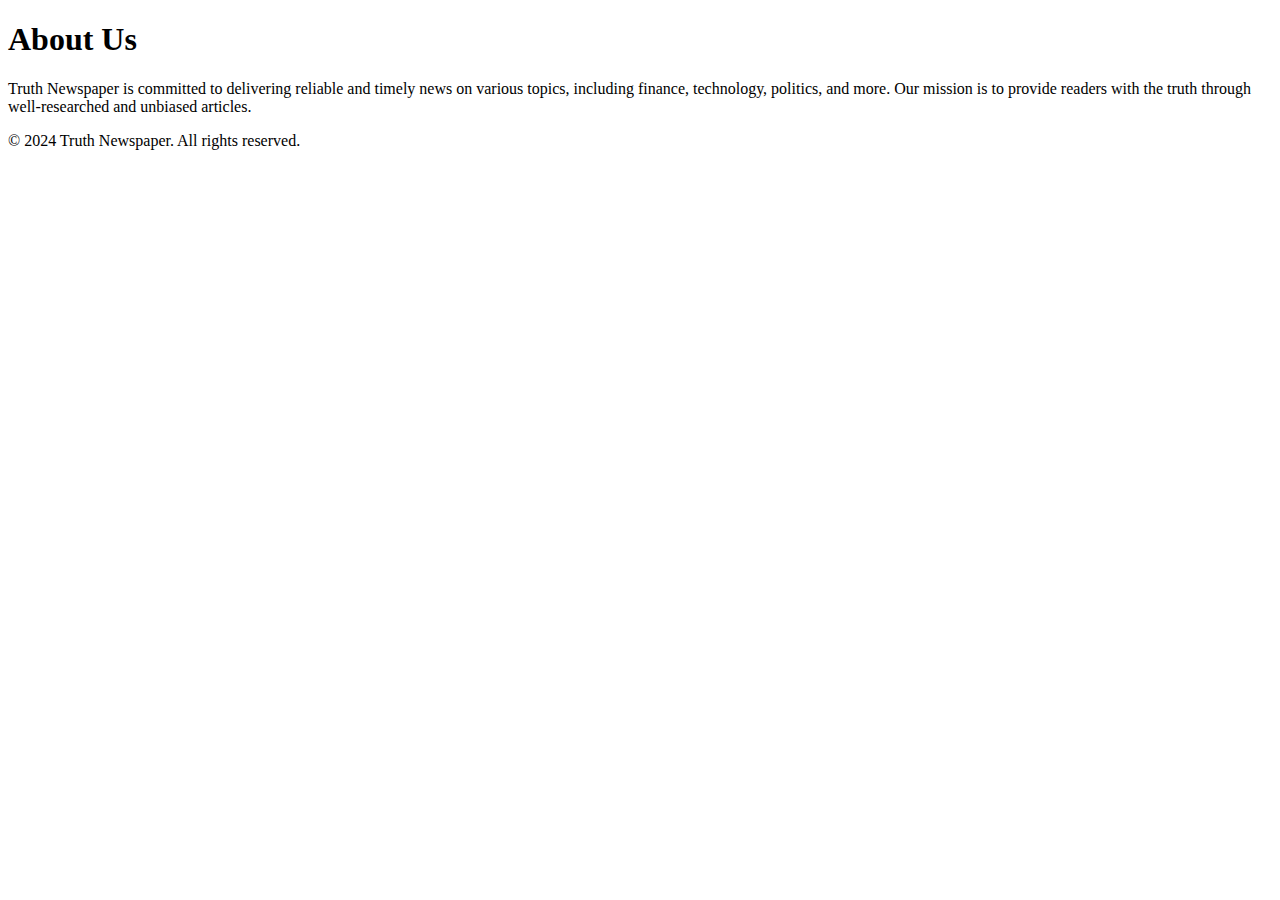
<file: about.html>
<!DOCTYPE html>
<html lang="en">
<head>
    <meta charset="UTF-8">
    <meta name="viewport" content="width=device-width, initial-scale=1.0">
    <title>About Us - Truth Newspaper</title>
</head>
<body>
    <header>
        <h1>About Us</h1>
    </header>
    <section>
        <p>Truth Newspaper is committed to delivering reliable and timely news on various topics, including finance, technology, politics, and more. Our mission is to provide readers with the truth through well-researched and unbiased articles.</p>
    </section>
    <footer>
        <p>&copy; 2024 Truth Newspaper. All rights reserved.</p>
    </footer>
</body>
</html>
</file>
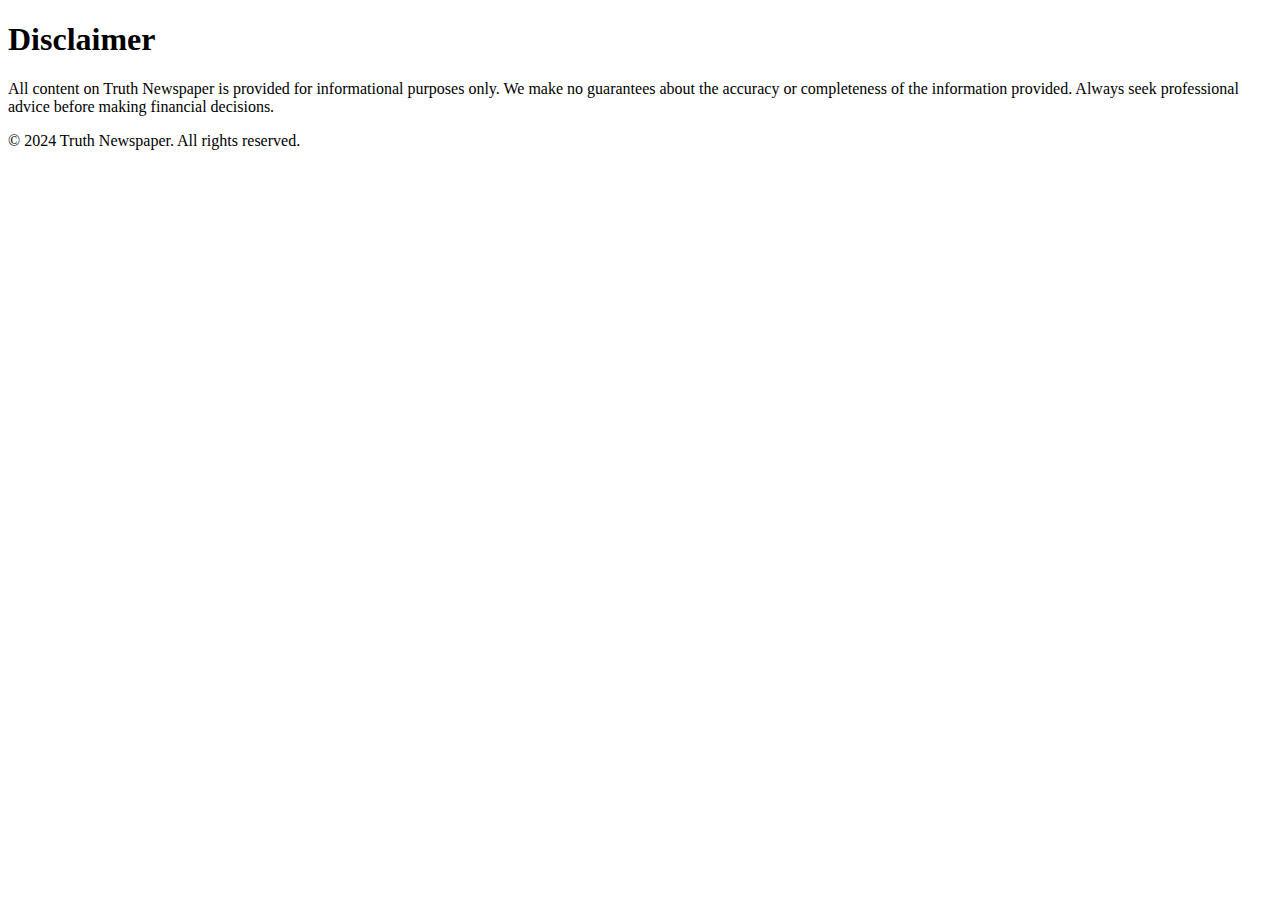
<file: disclaimer.html>
<!DOCTYPE html>
<html lang="en">
<head>
    <meta charset="UTF-8">
    <meta name="viewport" content="width=device-width, initial-scale=1.0">
    <title>Disclaimer - Truth Newspaper</title>
</head>
<body>
    <header>
        <h1>Disclaimer</h1>
    </header>
    <section>
        <p>All content on Truth Newspaper is provided for informational purposes only. We make no guarantees about the accuracy or completeness of the information provided. Always seek professional advice before making financial decisions.</p>
    </section>
    <footer>
        <p>&copy; 2024 Truth Newspaper. All rights reserved.</p>
    </footer>
</body>
</html>
</file>
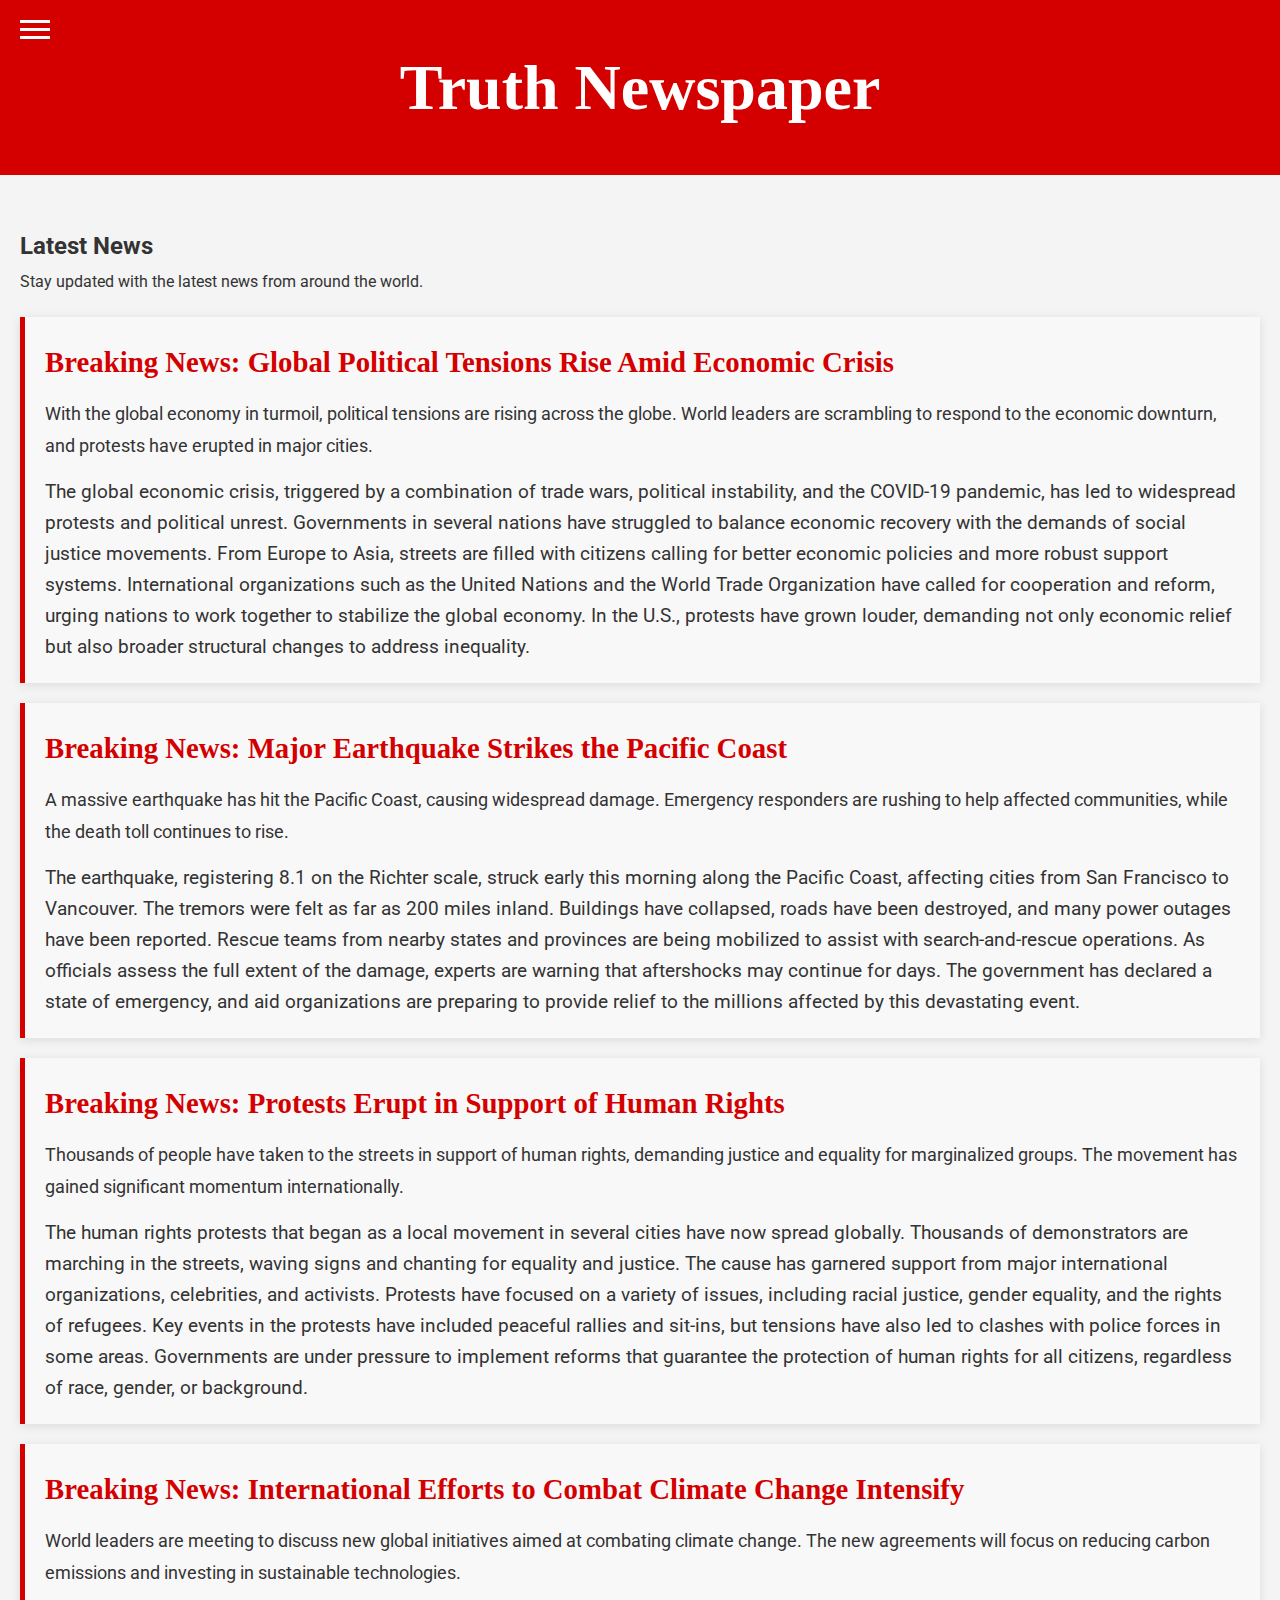
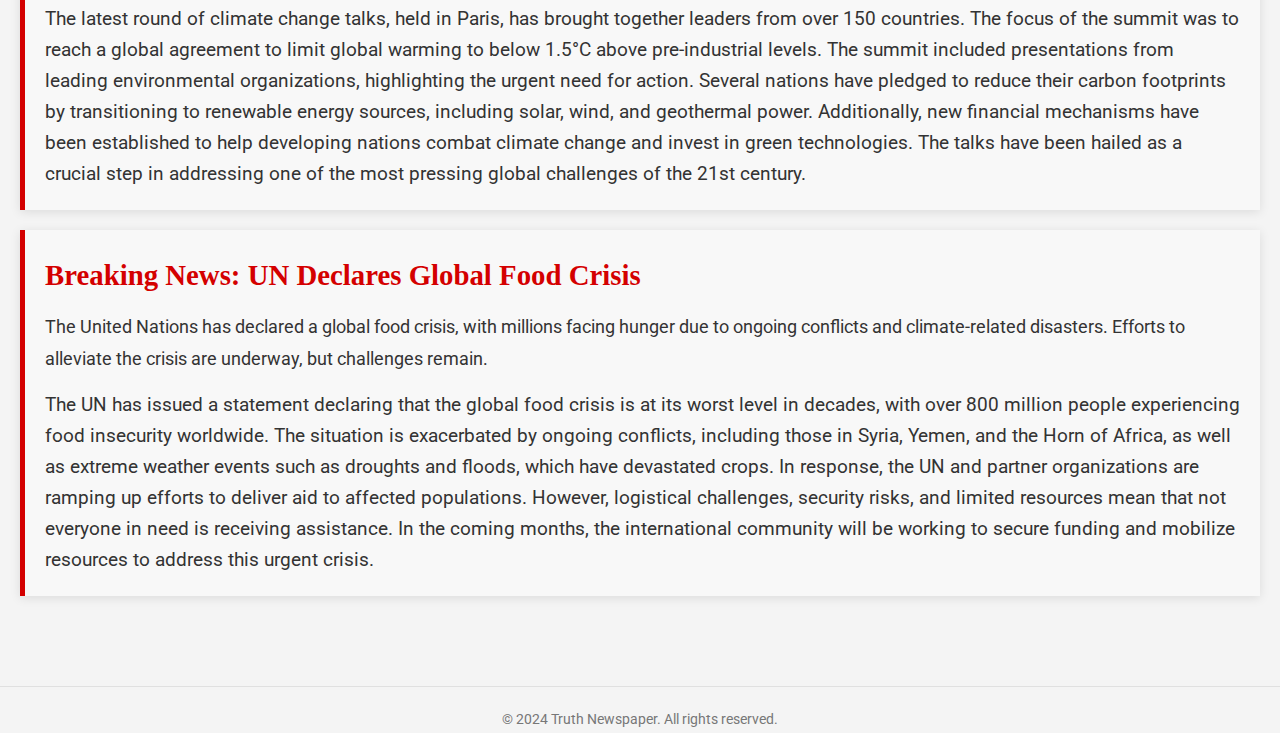
<file: news.html>
<!DOCTYPE html>
<html lang="en">
<head>
    <meta charset="UTF-8">
    <meta name="viewport" content="width=device-width, initial-scale=1.0">
    <meta http-equiv="X-UA-Compatible" content="ie=edge">
    <title>News - Truth Newspaper</title>
    <link href="https://fonts.googleapis.com/css2?family=Georgia:wght@400;700&family=Roboto:wght@400;500&display=swap" rel="stylesheet">
    
    <style>
        * { margin: 0; padding: 0; box-sizing: border-box; }
        body { font-family: 'Roboto', sans-serif; background-color: #f4f4f4; color: #333; line-height: 1.8; display: flex; flex-direction: column; }
        header { background-color: #d40000; color: white; padding: 30px 0; text-align: center; margin-bottom: 30px; width: 100%; }
        h1 { font-family: 'Georgia', serif; font-size: 4em; color: white; margin-bottom: 0; }

        /* Hamburger Icon */
        .hamburger { display: flex; flex-direction: column; gap: 5px; cursor: pointer; position: absolute; top: 20px; left: 20px; z-index: 10; }
        .hamburger div { width: 30px; height: 3px; background-color: white; }

        /* Sidebar Navigation Styling */
        .sidebar {
            width: 250px; /* Adjust width of sidebar */
            background-color: #222;
            padding: 20px;
            display: flex;
            flex-direction: column;
            position: absolute;
            left: -250px; /* Initially off-screen */
            top: 0;
            height: 100%;
            transition: 0.3s; /* Smooth transition when sliding in and out */
            z-index: 9;
        }
        .sidebar a { 
            color: white; 
            text-decoration: none; 
            padding: 15px 0; 
            margin: 10px 0;
            font-size: 1.2em;
            text-transform: uppercase;
        }
        .sidebar a:hover { background-color: #444; }

        /* Main Content Area */
        .main-content {
            padding: 20px;
            width: 100%;
            transition: margin-left 0.3s; /* Smooth transition for main content */
        }

        /* When sidebar is open, move content to the right */
        .sidebar.open {
            left: 0;
        }
        .main-content.sidebar-open {
            margin-left: 250px; /* Shift content to the right */
        }

        /* Breaking News Section */
        .breaking-news {
            background-color: #f8f8f8;
            border-left: 5px solid #d40000;
            margin: 20px 0;
            padding: 20px;
            box-shadow: 0 2px 10px rgba(0, 0, 0, 0.1);
        }

        .breaking-news h3 {
            font-family: 'Georgia', serif;
            font-size: 1.8em;
            color: #d40000;
            margin-bottom: 10px;
        }

        .breaking-news p {
            font-size: 1.1em;
            color: #333;
        }

        .breaking-news .full-article {
            margin-top: 15px;
            font-size: 1.1em;
            line-height: 1.6;
        }

        /* Footer Styling */
        footer {
            text-align: center;
            font-size: 0.9em;
            color: #777;
            margin-top: 50px;
            padding-top: 20px;
            border-top: 1px solid #e0e0e0;
        }
    </style>
</head>
<body>
    <header>
        <h1>Truth Newspaper</h1>
    </header>

    <!-- Hamburger Icon -->
    <div class="hamburger" onclick="toggleSidebar()">
        <div></div>
        <div></div>
        <div></div>
    </div>

    <!-- Sidebar Navigation -->
    <div class="sidebar" id="sidebar">
        <a href="index.html">Home</a>
        <a href="stocks.html">Stocks</a>
        <a href="technology.html">Technology</a>
        <a href="news.html">News</a>
    </div>

    <!-- Main Content Area -->
    <div class="main-content" id="main-content">
        <!-- News Section -->
        <h2>Latest News</h2>
        <p>Stay updated with the latest news from around the world.</p>

        <!-- Breaking News Articles -->
        <div class="breaking-news">
            <h3>Breaking News: Global Political Tensions Rise Amid Economic Crisis</h3>
            <p>With the global economy in turmoil, political tensions are rising across the globe. World leaders are scrambling to respond to the economic downturn, and protests have erupted in major cities.</p>
            <div class="full-article">
                <p>The global economic crisis, triggered by a combination of trade wars, political instability, and the COVID-19 pandemic, has led to widespread protests and political unrest. Governments in several nations have struggled to balance economic recovery with the demands of social justice movements. From Europe to Asia, streets are filled with citizens calling for better economic policies and more robust support systems. International organizations such as the United Nations and the World Trade Organization have called for cooperation and reform, urging nations to work together to stabilize the global economy. In the U.S., protests have grown louder, demanding not only economic relief but also broader structural changes to address inequality.</p>
            </div>
        </div>

        <div class="breaking-news">
            <h3>Breaking News: Major Earthquake Strikes the Pacific Coast</h3>
            <p>A massive earthquake has hit the Pacific Coast, causing widespread damage. Emergency responders are rushing to help affected communities, while the death toll continues to rise.</p>
            <div class="full-article">
                <p>The earthquake, registering 8.1 on the Richter scale, struck early this morning along the Pacific Coast, affecting cities from San Francisco to Vancouver. The tremors were felt as far as 200 miles inland. Buildings have collapsed, roads have been destroyed, and many power outages have been reported. Rescue teams from nearby states and provinces are being mobilized to assist with search-and-rescue operations. As officials assess the full extent of the damage, experts are warning that aftershocks may continue for days. The government has declared a state of emergency, and aid organizations are preparing to provide relief to the millions affected by this devastating event.</p>
            </div>
        </div>

        <div class="breaking-news">
            <h3>Breaking News: Protests Erupt in Support of Human Rights</h3>
            <p>Thousands of people have taken to the streets in support of human rights, demanding justice and equality for marginalized groups. The movement has gained significant momentum internationally.</p>
            <div class="full-article">
                <p>The human rights protests that began as a local movement in several cities have now spread globally. Thousands of demonstrators are marching in the streets, waving signs and chanting for equality and justice. The cause has garnered support from major international organizations, celebrities, and activists. Protests have focused on a variety of issues, including racial justice, gender equality, and the rights of refugees. Key events in the protests have included peaceful rallies and sit-ins, but tensions have also led to clashes with police forces in some areas. Governments are under pressure to implement reforms that guarantee the protection of human rights for all citizens, regardless of race, gender, or background.</p>
            </div>
        </div>

        <div class="breaking-news">
            <h3>Breaking News: International Efforts to Combat Climate Change Intensify</h3>
            <p>World leaders are meeting to discuss new global initiatives aimed at combating climate change. The new agreements will focus on reducing carbon emissions and investing in sustainable technologies.</p>
            <div class="full-article">
                <p>The latest round of climate change talks, held in Paris, has brought together leaders from over 150 countries. The focus of the summit was to reach a global agreement to limit global warming to below 1.5°C above pre-industrial levels. The summit included presentations from leading environmental organizations, highlighting the urgent need for action. Several nations have pledged to reduce their carbon footprints by transitioning to renewable energy sources, including solar, wind, and geothermal power. Additionally, new financial mechanisms have been established to help developing nations combat climate change and invest in green technologies. The talks have been hailed as a crucial step in addressing one of the most pressing global challenges of the 21st century.</p>
            </div>
        </div>

        <div class="breaking-news">
            <h3>Breaking News: UN Declares Global Food Crisis</h3>
            <p>The United Nations has declared a global food crisis, with millions facing hunger due to ongoing conflicts and climate-related disasters. Efforts to alleviate the crisis are underway, but challenges remain.</p>
            <div class="full-article">
                <p>The UN has issued a statement declaring that the global food crisis is at its worst level in decades, with over 800 million people experiencing food insecurity worldwide. The situation is exacerbated by ongoing conflicts, including those in Syria, Yemen, and the Horn of Africa, as well as extreme weather events such as droughts and floods, which have devastated crops. In response, the UN and partner organizations are ramping up efforts to deliver aid to affected populations. However, logistical challenges, security risks, and limited resources mean that not everyone in need is receiving assistance. In the coming months, the international community will be working to secure funding and mobilize resources to address this urgent crisis.</p>
            </div>
        </div>
    </div>

    <!-- Footer -->
    <footer>
        <p>&copy; 2024 Truth Newspaper. All rights reserved.</p>
    </footer>

    <script>
        function toggleSidebar() {
            const sidebar = document.getElementById('sidebar');
            const mainContent = document.getElementById('main-content');
            sidebar.classList.toggle('open');
            mainContent.classList.toggle('sidebar-open');
        }
    </script>
</body>
</html>
</file>
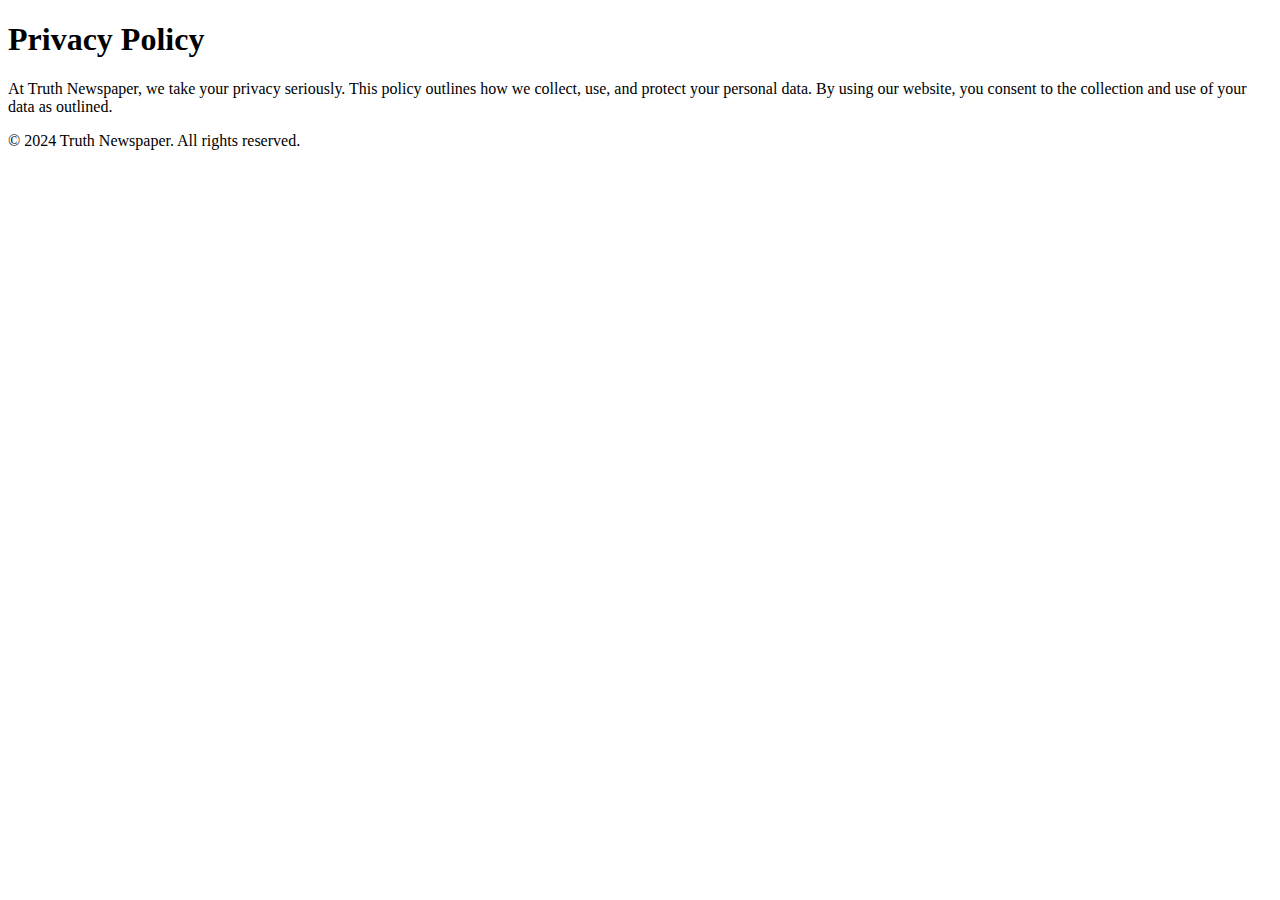
<file: privacy-policy.html>
<!DOCTYPE html>
<html lang="en">
<head>
    <meta charset="UTF-8">
    <meta name="viewport" content="width=device-width, initial-scale=1.0">
    <title>Privacy Policy - Truth Newspaper</title>
</head>
<body>
    <header>
        <h1>Privacy Policy</h1>
    </header>
    <section>
        <p>At Truth Newspaper, we take your privacy seriously. This policy outlines how we collect, use, and protect your personal data. By using our website, you consent to the collection and use of your data as outlined.</p>
    </section>
    <footer>
        <p>&copy; 2024 Truth Newspaper. All rights reserved.</p>
    </footer>
</body>
</html>
</file>
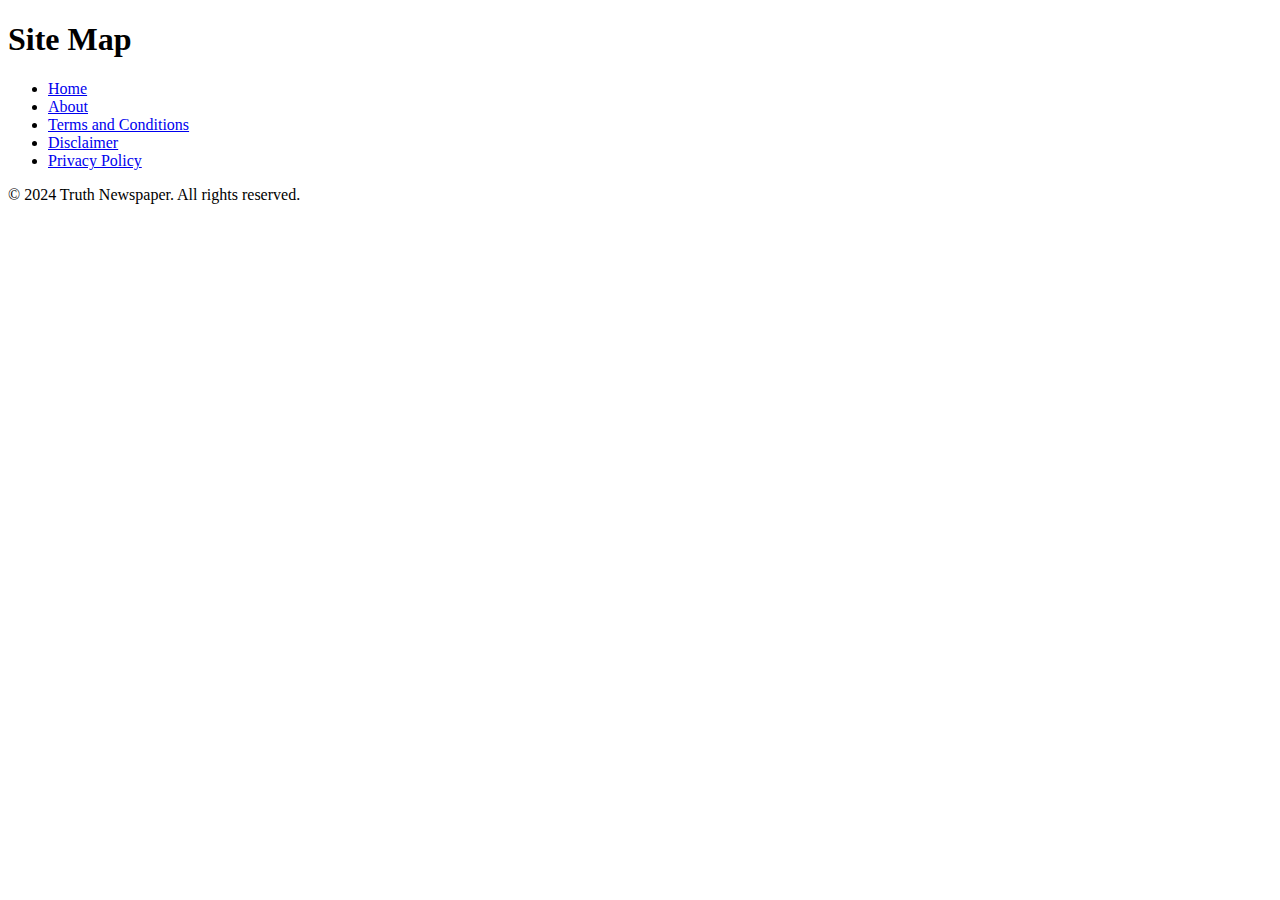
<file: site-map.html>
<!DOCTYPE html>
<html lang="en">
<head>
    <meta charset="UTF-8">
    <meta name="viewport" content="width=device-width, initial-scale=1.0">
    <title>Site Map - Truth Newspaper</title>
</head>
<body>
    <header>
        <h1>Site Map</h1>
    </header>
    <section>
        <ul>
            <li><a href="index.html">Home</a></li>
            <li><a href="about.html">About</a></li>
            <li><a href="terms.html">Terms and Conditions</a></li>
            <li><a href="disclaimer.html">Disclaimer</a></li>
            <li><a href="privacy-policy.html">Privacy Policy</a></li>
        </ul>
    </section>
    <footer>
        <p>&copy; 2024 Truth Newspaper. All rights reserved.</p>
    </footer>
</body>
</html>
</file>
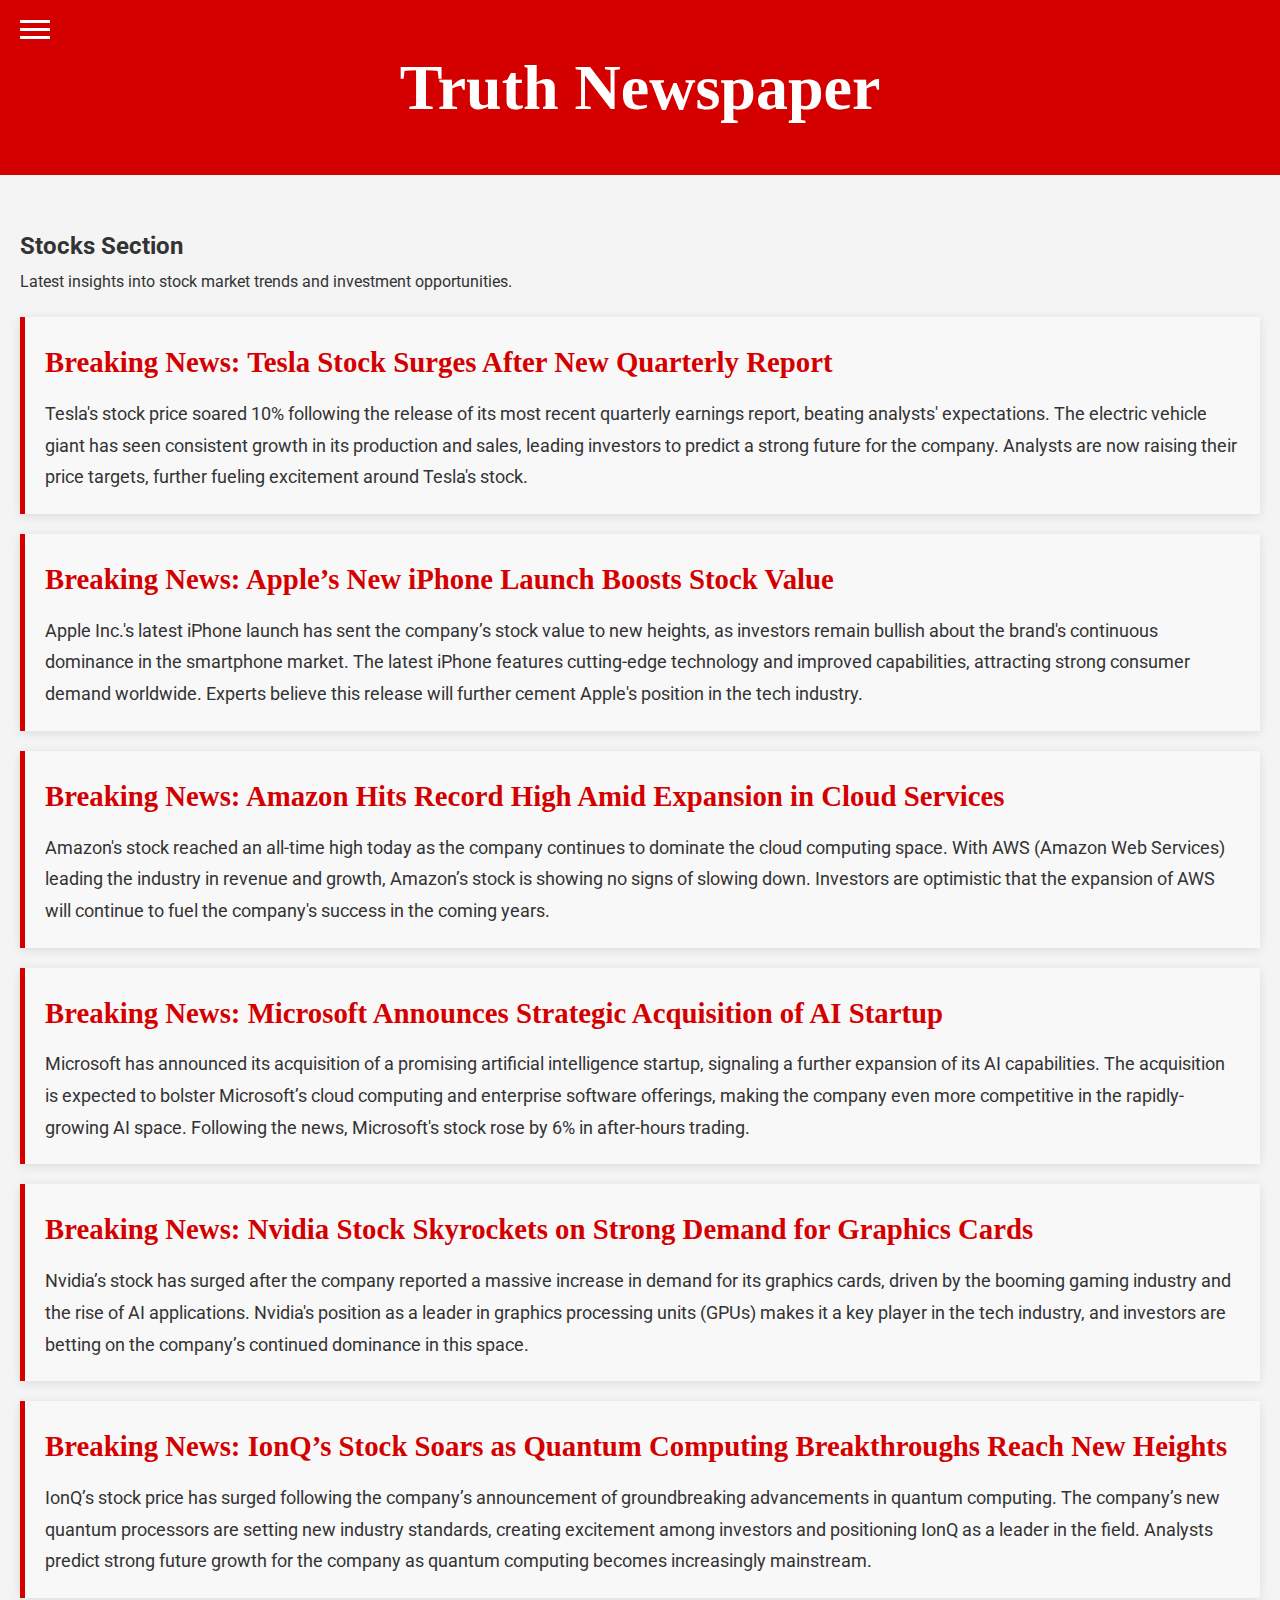
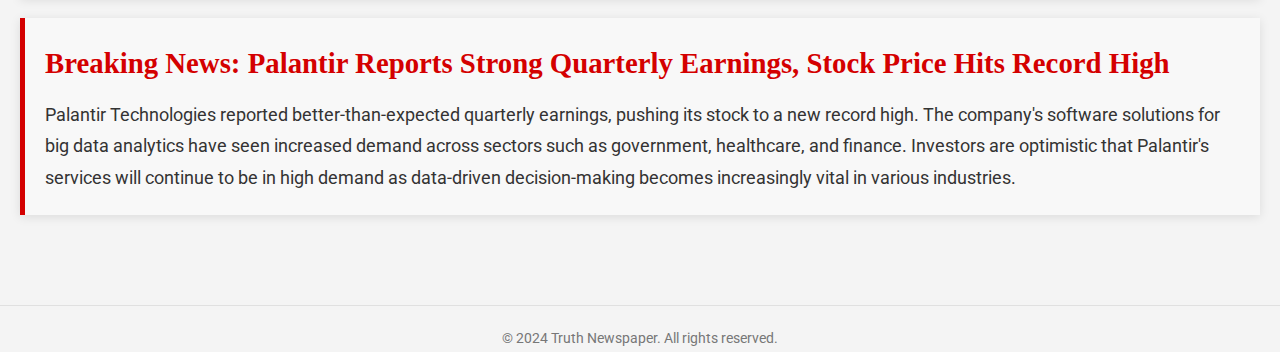
<file: stocks.html>
<!DOCTYPE html>
<html lang="en">
<head>
    <meta charset="UTF-8">
    <meta name="viewport" content="width=device-width, initial-scale=1.0">
    <meta http-equiv="X-UA-Compatible" content="ie=edge">
    <title>Stocks - Truth Newspaper</title>
    <meta name="description" content="Stay updated with the latest breaking news on tech stocks, including Tesla, Apple, Amazon, Microsoft, Nvidia, IonQ, and Palantir.">
    <link href="https://fonts.googleapis.com/css2?family=Georgia:wght@400;700&family=Roboto:wght@400;500&display=swap" rel="stylesheet">
    
    <style>
        * { margin: 0; padding: 0; box-sizing: border-box; }
        body { font-family: 'Roboto', sans-serif; background-color: #f4f4f4; color: #333; line-height: 1.8; display: flex; flex-direction: column; }
        header { background-color: #d40000; color: white; padding: 30px 0; text-align: center; margin-bottom: 30px; width: 100%; }
        h1 { font-family: 'Georgia', serif; font-size: 4em; color: white; margin-bottom: 0; }

        /* Hamburger Icon */
        .hamburger { display: flex; flex-direction: column; gap: 5px; cursor: pointer; position: absolute; top: 20px; left: 20px; z-index: 10; }
        .hamburger div { width: 30px; height: 3px; background-color: white; }

        /* Sidebar Navigation Styling */
        .sidebar {
            width: 250px; /* Adjust width of sidebar */
            background-color: #222;
            padding: 20px;
            display: flex;
            flex-direction: column;
            position: absolute;
            left: -250px; /* Initially off-screen */
            top: 0;
            height: 100%;
            transition: 0.3s; /* Smooth transition when sliding in and out */
            z-index: 9;
        }
        .sidebar a { 
            color: white; 
            text-decoration: none; 
            padding: 15px 0; 
            margin: 10px 0;
            font-size: 1.2em;
            text-transform: uppercase;
        }
        .sidebar a:hover { background-color: #444; }

        /* Main Content Area */
        .main-content {
            padding: 20px;
            width: 100%;
            transition: margin-left 0.3s; /* Smooth transition for main content */
        }

        /* When sidebar is open, move content to the right */
        .sidebar.open {
            left: 0;
        }
        .main-content.sidebar-open {
            margin-left: 250px; /* Shift content to the right */
        }

        /* Breaking News Section */
        .breaking-news {
            background-color: #f8f8f8;
            border-left: 5px solid #d40000;
            margin: 20px 0;
            padding: 20px;
            box-shadow: 0 2px 10px rgba(0, 0, 0, 0.1);
        }

        .breaking-news h3 {
            font-family: 'Georgia', serif;
            font-size: 1.8em;
            color: #d40000;
            margin-bottom: 10px;
        }

        .breaking-news p {
            font-size: 1.1em;
            color: #333;
        }

        /* Footer Styling */
        footer {
            text-align: center;
            font-size: 0.9em;
            color: #777;
            margin-top: 50px;
            padding-top: 20px;
            border-top: 1px solid #e0e0e0;
        }
    </style>
</head>
<body>
    <header>
        <h1>Truth Newspaper</h1>
    </header>

    <!-- Hamburger Icon -->
    <div class="hamburger" onclick="toggleSidebar()">
        <div></div>
        <div></div>
        <div></div>
    </div>

    <!-- Sidebar Navigation -->
    <div class="sidebar" id="sidebar">
        <a href="index.html">Home</a>
        <a href="stocks.html">Stocks</a>
        <a href="technology.html">Technology</a>
        <a href="news.html">News</a>
    </div>

    <!-- Main Content Area -->
    <div class="main-content" id="main-content">
        <!-- Stocks Section -->
        <h2>Stocks Section</h2>
        <p>Latest insights into stock market trends and investment opportunities.</p>

        <!-- Breaking News Articles -->
        <div class="breaking-news">
            <h3>Breaking News: Tesla Stock Surges After New Quarterly Report</h3>
            <meta name="title" content="Tesla Stock Surges After New Quarterly Report - Truth Newspaper">
            <meta name="description" content="Tesla's stock soared 10% after a strong quarterly earnings report, surpassing analyst expectations. Investors remain optimistic about Tesla's growth and future.">
            <p>Tesla's stock price soared 10% following the release of its most recent quarterly earnings report, beating analysts' expectations. The electric vehicle giant has seen consistent growth in its production and sales, leading investors to predict a strong future for the company. Analysts are now raising their price targets, further fueling excitement around Tesla's stock.</p>
        </div>

        <div class="breaking-news">
            <h3>Breaking News: Apple’s New iPhone Launch Boosts Stock Value</h3>
            <meta name="title" content="Apple’s New iPhone Launch Boosts Stock Value - Truth Newspaper">
            <meta name="description" content="Apple's latest iPhone launch sends stock prices soaring as consumers embrace cutting-edge technology. Investors remain bullish on Apple's dominance in the smartphone market.">
            <p>Apple Inc.'s latest iPhone launch has sent the company’s stock value to new heights, as investors remain bullish about the brand's continuous dominance in the smartphone market. The latest iPhone features cutting-edge technology and improved capabilities, attracting strong consumer demand worldwide. Experts believe this release will further cement Apple's position in the tech industry.</p>
        </div>

        <div class="breaking-news">
            <h3>Breaking News: Amazon Hits Record High Amid Expansion in Cloud Services</h3>
            <meta name="title" content="Amazon Hits Record High Amid Expansion in Cloud Services - Truth Newspaper">
            <meta name="description" content="Amazon's stock hits an all-time high as the company continues its dominance in the cloud computing industry, with AWS driving revenue growth and investor optimism.">
            <p>Amazon's stock reached an all-time high today as the company continues to dominate the cloud computing space. With AWS (Amazon Web Services) leading the industry in revenue and growth, Amazon’s stock is showing no signs of slowing down. Investors are optimistic that the expansion of AWS will continue to fuel the company's success in the coming years.</p>
        </div>

        <div class="breaking-news">
            <h3>Breaking News: Microsoft Announces Strategic Acquisition of AI Startup</h3>
            <meta name="title" content="Microsoft Announces Strategic Acquisition of AI Startup - Truth Newspaper">
            <meta name="description" content="Microsoft boosts its AI capabilities with the acquisition of an innovative startup, driving up stock value as the tech giant strengthens its position in the AI space.">
            <p>Microsoft has announced its acquisition of a promising artificial intelligence startup, signaling a further expansion of its AI capabilities. The acquisition is expected to bolster Microsoft’s cloud computing and enterprise software offerings, making the company even more competitive in the rapidly-growing AI space. Following the news, Microsoft's stock rose by 6% in after-hours trading.</p>
        </div>

        <div class="breaking-news">
            <h3>Breaking News: Nvidia Stock Skyrockets on Strong Demand for Graphics Cards</h3>
            <meta name="title" content="Nvidia Stock Skyrockets on Strong Demand for Graphics Cards - Truth Newspaper">
            <meta name="description" content="Nvidia's stock jumps as demand for its graphics cards surges, driven by the gaming boom and growing AI applications. Investors are optimistic about Nvidia's future.">
            <p>Nvidia’s stock has surged after the company reported a massive increase in demand for its graphics cards, driven by the booming gaming industry and the rise of AI applications. Nvidia's position as a leader in graphics processing units (GPUs) makes it a key player in the tech industry, and investors are betting on the company’s continued dominance in this space.</p>
        </div>

        <!-- New Breaking News Articles -->

        <div class="breaking-news">
            <h3>Breaking News: IonQ’s Stock Soars as Quantum Computing Breakthroughs Reach New Heights</h3>
            <meta name="title" content="IonQ’s Stock Soars as Quantum Computing Breakthroughs Reach New Heights - Truth Newspaper">
            <meta name="description" content="IonQ's stock jumps as the company continues to make significant progress in the quantum computing sector, a breakthrough that could change the future of computing.">
            <p>IonQ’s stock price has surged following the company’s announcement of groundbreaking advancements in quantum computing. The company’s new quantum processors are setting new industry standards, creating excitement among investors and positioning IonQ as a leader in the field. Analysts predict strong future growth for the company as quantum computing becomes increasingly mainstream.</p>
        </div>

        <div class="breaking-news">
            <h3>Breaking News: Palantir Reports Strong Quarterly Earnings, Stock Price Hits Record High</h3>
            <meta name="title" content="Palantir Reports Strong Quarterly Earnings, Stock Price Hits Record High - Truth Newspaper">
            <meta name="description" content="Palantir Technologies reports impressive quarterly earnings, driving its stock to new heights as demand for its data analytics services continues to grow across industries.">
            <p>Palantir Technologies reported better-than-expected quarterly earnings, pushing its stock to a new record high. The company's software solutions for big data analytics have seen increased demand across sectors such as government, healthcare, and finance. Investors are optimistic that Palantir's services will continue to be in high demand as data-driven decision-making becomes increasingly vital in various industries.</p>
        </div>

    </div>

    <!-- Footer -->
    <footer>
        <p>&copy; 2024 Truth Newspaper. All rights reserved.</p>
    </footer>

    <script>
        function toggleSidebar() {
            const sidebar = document.getElementById('sidebar');
            const mainContent = document.getElementById('main-content');
            sidebar.classList.toggle('open');
            mainContent.classList.toggle('sidebar-open');
        }
    </script>
</body>
</html>
</file>
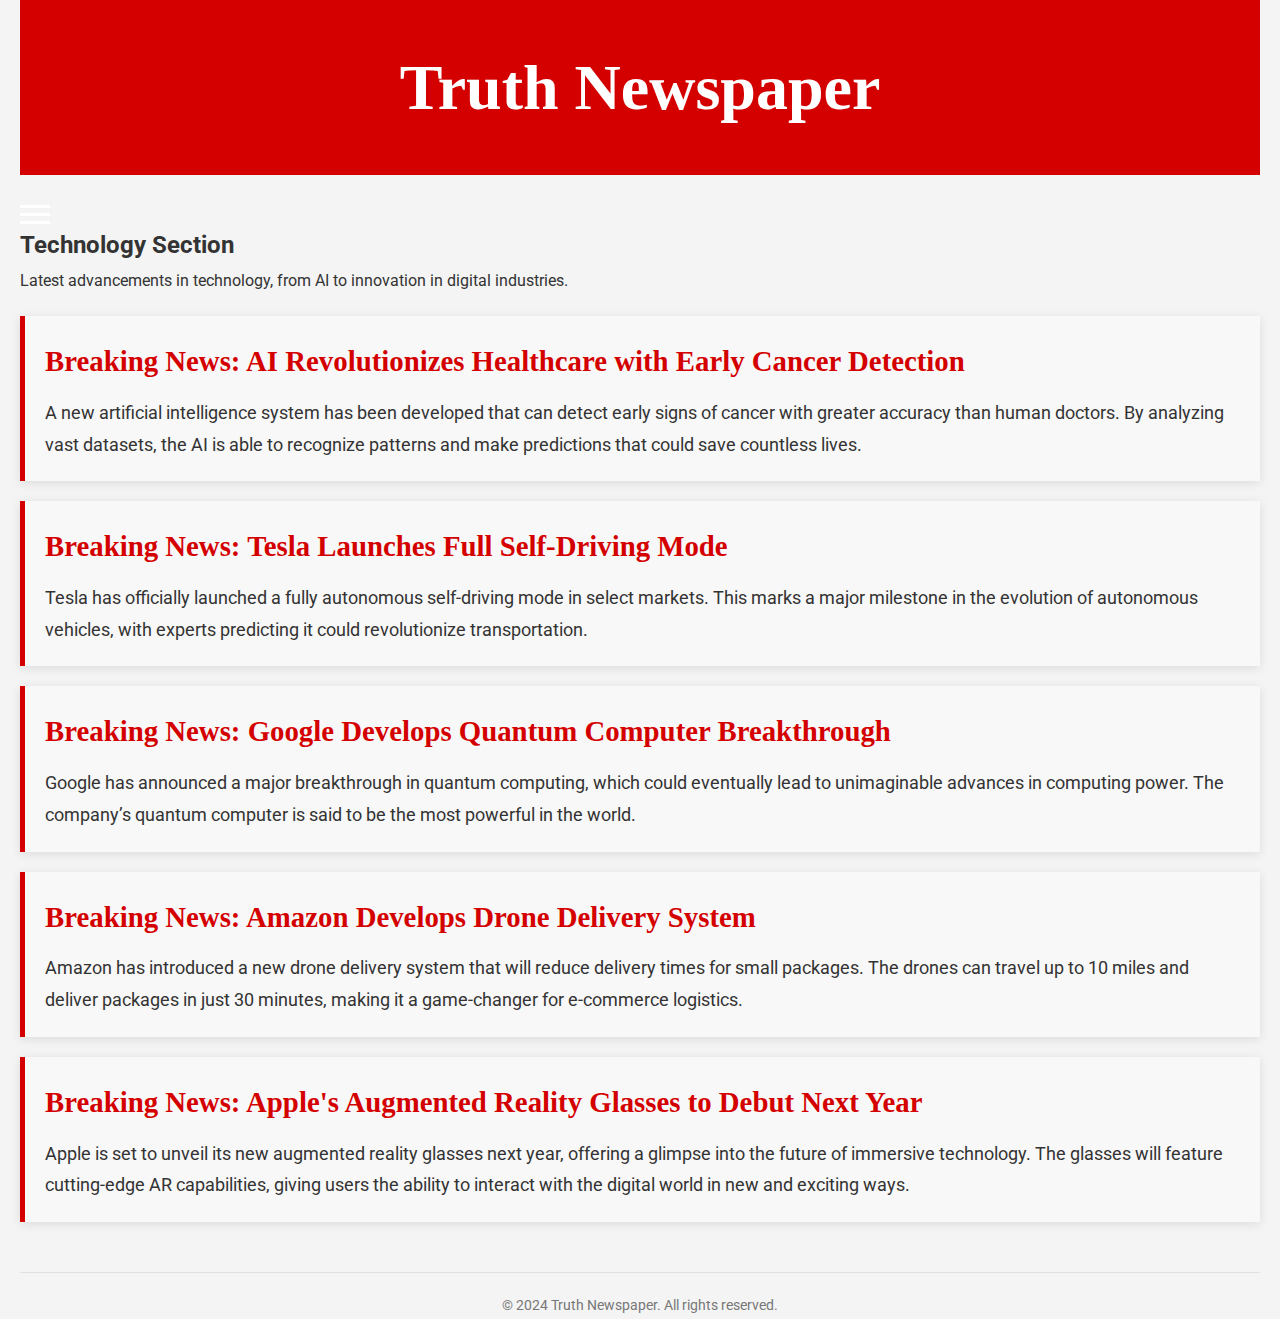
<file: technology.html>
<!DOCTYPE html>
<html lang="en">
<head>
    <meta charset="UTF-8">
    <meta name="viewport" content="width=device-width, initial-scale=1.0">
    <meta http-equiv="X-UA-Compatible" content="ie=edge">
    <title>Technology - Truth Newspaper</title>
    <link href="https://fonts.googleapis.com/css2?family=Georgia:wght@400;700&family=Roboto:wght@400;500&display=swap" rel="stylesheet">
    
    <style>
        * { margin: 0; padding: 0; box-sizing: border-box; }
        body { font-family: 'Roboto', sans-serif; background-color: #f4f4f4; color: #333; line-height: 1.8; padding: 0 20px; }
        header { background-color: #d40000; color: white; padding: 30px 0; text-align: center; margin-bottom: 30px; }
        h1 { font-family: 'Georgia', serif; font-size: 4em; color: white; margin-bottom: 0; }

        /* Navigation Bar Styling */
        .nav-bar {
            background-color: #222;
            padding: 15px 0;
            display: none; /* Hide navigation initially */
            position: absolute;
            top: 0;
            left: 0;
            width: 100%;
            z-index: 999;
        }
        .nav-bar ul {
            list-style: none;
            display: flex;
            justify-content: center;
            margin: 0;
            padding: 0;
        }
        .nav-bar ul li {
            margin-right: 20px;
        }
        .nav-bar ul li a {
            color: white;
            text-decoration: none;
            font-size: 1.2em;
            text-transform: uppercase;
            padding: 10px 20px;
        }
        .nav-bar ul li a:hover { background-color: #444; }

        /* Hamburger Icon */
        .hamburger { 
            display: flex;
            flex-direction: column;
            gap: 5px;
            cursor: pointer;
            margin-top: 10px;
        }
        .hamburger div { 
            width: 30px; 
            height: 3px; 
            background-color: white;
        }

        /* Show navigation when hamburger menu is clicked */
        .nav-bar.show {
            display: block;
        }

        @media (max-width: 768px) {
            .nav-bar ul {
                flex-direction: column;
                text-align: center;
                width: 100%;
            }

            .hamburger {
                display: flex;
                justify-content: center;
                margin-top: 20px;
            }

            .nav-bar ul li {
                margin: 10px 0;
            }
        }

        /* Breaking News Section */
        .breaking-news {
            background-color: #f8f8f8;
            border-left: 5px solid #d40000;
            margin: 20px 0;
            padding: 20px;
            box-shadow: 0 2px 10px rgba(0, 0, 0, 0.1);
        }

        .breaking-news h3 {
            font-family: 'Georgia', serif;
            font-size: 1.8em;
            color: #d40000;
            margin-bottom: 10px;
        }

        .breaking-news p {
            font-size: 1.1em;
            color: #333;
        }

        /* Footer Styling */
        footer {
            text-align: center;
            font-size: 0.9em;
            color: #777;
            margin-top: 50px;
            padding-top: 20px;
            border-top: 1px solid #e0e0e0;
        }
    </style>
</head>
<body>
    <header>
        <h1>Truth Newspaper</h1>
    </header>

    <!-- Hamburger Icon -->
    <div class="hamburger" onclick="toggleNav()">
        <div></div>
        <div></div>
        <div></div>
    </div>

    <!-- Navigation Bar -->
    <div class="nav-bar" id="nav-bar">
        <ul>
            <li><a href="index.html">Home</a></li>
            <li><a href="stocks.html">Stocks</a></li>
            <li><a href="technology.html">Technology</a></li>
            <li><a href="news.html">News</a></li>
        </ul>
    </div>

    <script>
        function toggleNav() {
            const navBar = document.getElementById('nav-bar');
            navBar.classList.toggle('show');
        }
    </script>

    <!-- Technology Section -->
    <div class="container">
        <h2>Technology Section</h2>
        <p>Latest advancements in technology, from AI to innovation in digital industries.</p>

        <!-- Breaking News Articles -->
        <div class="breaking-news">
            <h3>Breaking News: AI Revolutionizes Healthcare with Early Cancer Detection</h3>
            <p>A new artificial intelligence system has been developed that can detect early signs of cancer with greater accuracy than human doctors. By analyzing vast datasets, the AI is able to recognize patterns and make predictions that could save countless lives.</p>
        </div>

        <div class="breaking-news">
            <h3>Breaking News: Tesla Launches Full Self-Driving Mode</h3>
            <p>Tesla has officially launched a fully autonomous self-driving mode in select markets. This marks a major milestone in the evolution of autonomous vehicles, with experts predicting it could revolutionize transportation.</p>
        </div>

        <div class="breaking-news">
            <h3>Breaking News: Google Develops Quantum Computer Breakthrough</h3>
            <p>Google has announced a major breakthrough in quantum computing, which could eventually lead to unimaginable advances in computing power. The company’s quantum computer is said to be the most powerful in the world.</p>
        </div>

        <div class="breaking-news">
            <h3>Breaking News: Amazon Develops Drone Delivery System</h3>
            <p>Amazon has introduced a new drone delivery system that will reduce delivery times for small packages. The drones can travel up to 10 miles and deliver packages in just 30 minutes, making it a game-changer for e-commerce logistics.</p>
        </div>

        <div class="breaking-news">
            <h3>Breaking News: Apple's Augmented Reality Glasses to Debut Next Year</h3>
            <p>Apple is set to unveil its new augmented reality glasses next year, offering a glimpse into the future of immersive technology. The glasses will feature cutting-edge AR capabilities, giving users the ability to interact with the digital world in new and exciting ways.</p>
        </div>
    </div>

    <!-- Footer -->
    <footer>
        <p>&copy; 2024 Truth Newspaper. All rights reserved.</p>
    </footer>
</body>
</html>
</file>
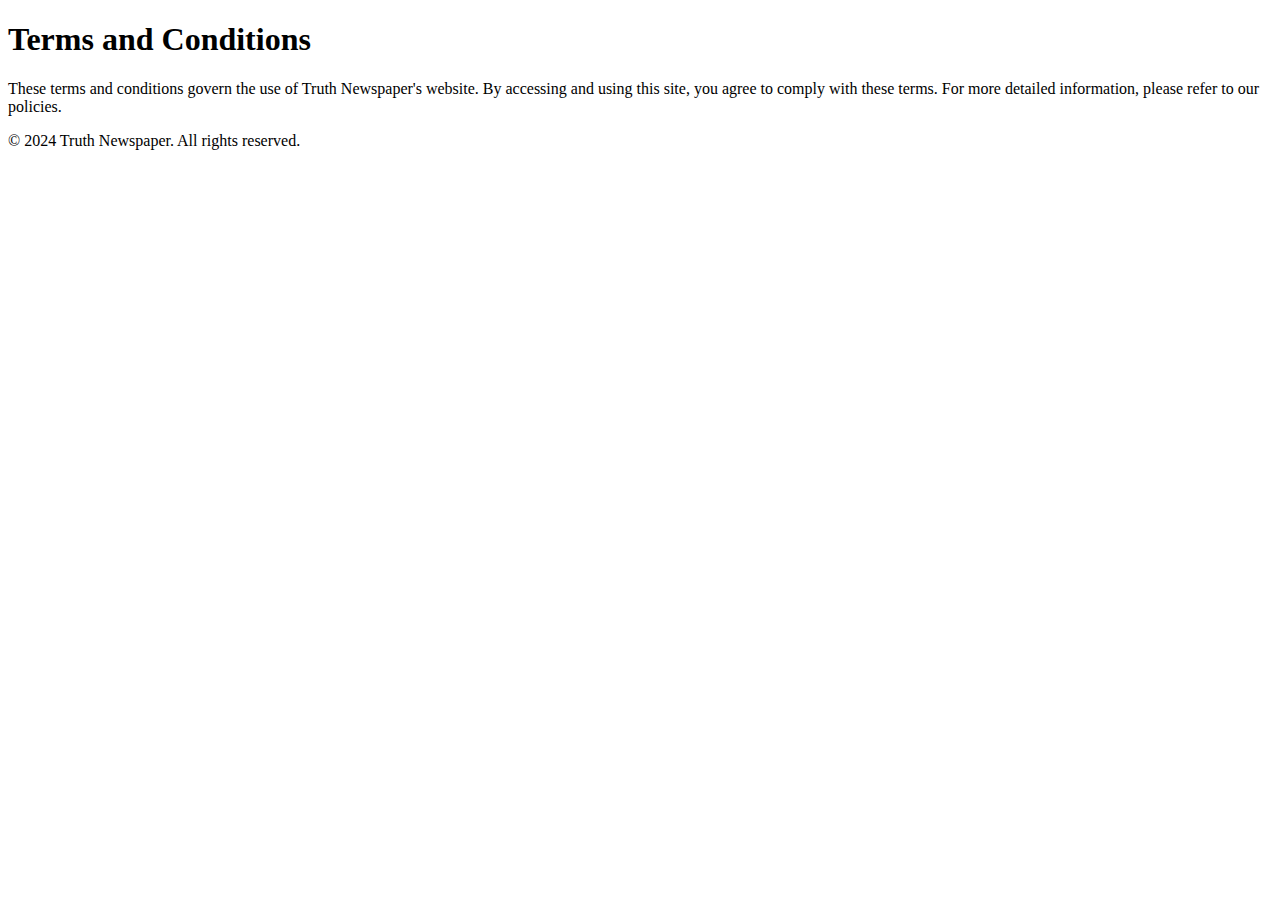
<file: terms.html>
<!DOCTYPE html>
<html lang="en">
<head>
    <meta charset="UTF-8">
    <meta name="viewport" content="width=device-width, initial-scale=1.0">
    <title>Terms and Conditions - Truth Newspaper</title>
</head>
<body>
    <header>
        <h1>Terms and Conditions</h1>
    </header>
    <section>
        <p>These terms and conditions govern the use of Truth Newspaper's website. By accessing and using this site, you agree to comply with these terms. For more detailed information, please refer to our policies.</p>
    </section>
    <footer>
        <p>&copy; 2024 Truth Newspaper. All rights reserved.</p>
    </footer>
</body>
</html>
</file>
